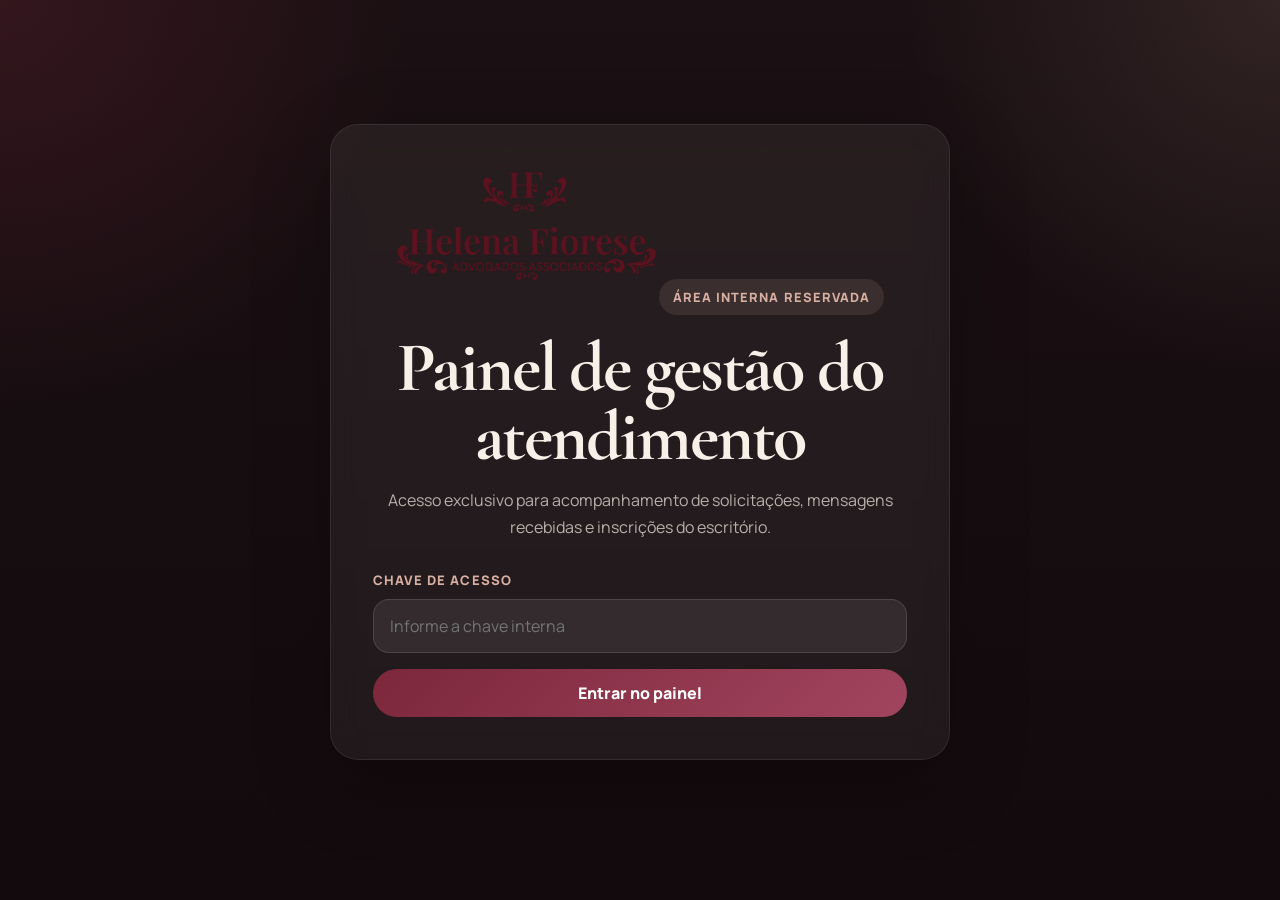
<file: admin.html>
<!DOCTYPE html>
<html lang="pt-BR">
  <head>
    <meta charset="UTF-8" />
    <meta name="viewport" content="width=device-width, initial-scale=1.0" />
    <meta name="robots" content="noindex, nofollow" />
    <title>Área Interna | Helena Fiorese</title>
    <link rel="preconnect" href="https://fonts.googleapis.com" />
    <link rel="preconnect" href="https://fonts.gstatic.com" crossorigin />
    <link
      href="https://fonts.googleapis.com/css2?family=Cormorant+Garamond:wght@500;600;700&family=Manrope:wght@400;500;600;700;800&display=swap"
      rel="stylesheet"
    />
    <link rel="icon" type="image/png" href="assets/logo-mark.png" />
    <link rel="stylesheet" href="admin.css" />
  </head>
  <body>
    <main class="admin-shell">
      <section class="admin-login" id="admin-login">
        <div class="admin-card">
          <img class="admin-logo" src="assets/logo-primary.png" alt="Helena Fiorese Advogados Associados" />
          <span class="admin-eyebrow">Área interna reservada</span>
          <h1>Painel de gestão do atendimento</h1>
          <p>
            Acesso exclusivo para acompanhamento de solicitações, mensagens recebidas e inscrições
            do escritório.
          </p>

          <form id="admin-access-form" class="admin-form" novalidate>
            <label class="admin-field">
              <span>Chave de acesso</span>
              <input type="password" name="accessKey" placeholder="Informe a chave interna" required />
            </label>
            <button class="admin-button" type="submit">Entrar no painel</button>
            <div id="admin-access-feedback" class="admin-feedback" aria-live="polite"></div>
          </form>
        </div>
      </section>

      <section class="admin-dashboard is-hidden" id="admin-dashboard">
        <header class="dashboard-header">
          <div>
            <span class="admin-eyebrow">Gestão interna</span>
            <h2>Visão geral do atendimento</h2>
            <p>Consulte registros recentes e atualize o andamento das solicitações recebidas.</p>
          </div>
          <div class="dashboard-actions">
            <button class="admin-button admin-button-ghost" id="admin-refresh" type="button">Atualizar</button>
            <button class="admin-button admin-button-ghost" id="admin-logout" type="button">Sair</button>
          </div>
        </header>

        <section class="stats-grid" id="admin-stats"></section>

        <section class="panel-grid">
          <article class="panel-card panel-wide">
            <div class="panel-head">
              <h3>Solicitações jurídicas</h3>
              <p>Visualize protocolos, acompanhe urgências e atualize o status do atendimento.</p>
            </div>
            <div class="panel-list" id="admin-consultations"></div>
          </article>

          <article class="panel-card">
            <div class="panel-head">
              <h3>Mensagens recebidas</h3>
              <p>Contatos enviados pelo formulário principal do site.</p>
            </div>
            <div class="panel-list panel-list-compact" id="admin-contacts"></div>
          </article>

          <article class="panel-card">
            <div class="panel-head">
              <h3>Newsletter</h3>
              <p>Inscrições recentes para conteúdo e comunicação do escritório.</p>
            </div>
            <div class="panel-list panel-list-compact" id="admin-newsletter"></div>
          </article>
        </section>
      </section>
    </main>

    <script src="admin.js"></script>
  </body>
</html>
</file>
<file: admin.css>
:root {
  --bg: #160d10;
  --bg-soft: #231418;
  --surface: rgba(255, 255, 255, 0.06);
  --surface-strong: rgba(255, 255, 255, 0.92);
  --surface-soft: rgba(255, 255, 255, 0.84);
  --text: #f8efe8;
  --text-soft: rgba(248, 239, 232, 0.7);
  --ink: #23161a;
  --ink-soft: #6d5d63;
  --accent: #7c273b;
  --accent-light: #d7b0a1;
  --line: rgba(255, 255, 255, 0.08);
  --line-light: rgba(79, 35, 45, 0.1);
  --success: #225a45;
  --danger: #8b3046;
  --container: min(1240px, calc(100vw - 40px));
  --radius-lg: 28px;
  --radius-md: 20px;
  --radius-sm: 16px;
}

* {
  box-sizing: border-box;
}

body {
  margin: 0;
  min-height: 100vh;
  background:
    radial-gradient(circle at top left, rgba(124, 39, 59, 0.26), transparent 26%),
    radial-gradient(circle at top right, rgba(215, 176, 161, 0.12), transparent 24%),
    linear-gradient(180deg, #1b1013 0%, #120a0d 100%);
  color: var(--text);
  font-family: "Manrope", sans-serif;
}

button,
input,
textarea,
select {
  font: inherit;
}

.is-hidden {
  display: none !important;
}

.admin-shell {
  width: var(--container);
  margin: 0 auto;
  padding: 40px 0 56px;
}

.admin-login {
  min-height: calc(100vh - 96px);
  display: grid;
  place-items: center;
}

.admin-card,
.panel-card,
.stat-card {
  border: 1px solid var(--line);
  border-radius: var(--radius-lg);
  backdrop-filter: blur(14px);
  box-shadow: 0 24px 80px rgba(0, 0, 0, 0.22);
}

.admin-card {
  width: min(100%, 620px);
  padding: 42px;
  background: rgba(255, 255, 255, 0.06);
  text-align: center;
}

.admin-logo {
  width: min(260px, 100%);
  margin: 0 auto 22px;
}

.admin-eyebrow {
  display: inline-flex;
  padding: 9px 14px;
  border-radius: 999px;
  background: rgba(215, 176, 161, 0.12);
  color: var(--accent-light);
  font-size: 0.8rem;
  font-weight: 800;
  text-transform: uppercase;
  letter-spacing: 0.08em;
}

.admin-card h1,
.dashboard-header h2,
.panel-head h3 {
  margin: 18px 0 12px;
  font-family: "Cormorant Garamond", serif;
  line-height: 0.98;
  letter-spacing: -0.03em;
}

.admin-card h1 {
  font-size: clamp(2.8rem, 6vw, 4.4rem);
}

.dashboard-header h2 {
  font-size: clamp(2.6rem, 5vw, 4rem);
}

.admin-card p,
.dashboard-header p,
.panel-head p,
.stat-card span,
.admin-item p,
.admin-item small,
.update-form label {
  color: var(--text-soft);
  line-height: 1.7;
}

.admin-form,
.update-form {
  display: grid;
  gap: 16px;
}

.admin-form {
  margin-top: 30px;
}

.admin-field {
  display: grid;
  gap: 10px;
  text-align: left;
}

.admin-field span {
  font-size: 0.82rem;
  text-transform: uppercase;
  letter-spacing: 0.08em;
  font-weight: 800;
  color: var(--accent-light);
}

.admin-field input,
.admin-field select,
.admin-field textarea {
  width: 100%;
  border: 1px solid rgba(255, 255, 255, 0.12);
  border-radius: 16px;
  padding: 15px 16px;
  background: rgba(255, 255, 255, 0.08);
  color: var(--text);
}

.admin-field input:focus,
.admin-field select:focus,
.admin-field textarea:focus {
  outline: none;
  border-color: rgba(215, 176, 161, 0.36);
  box-shadow: 0 0 0 4px rgba(215, 176, 161, 0.08);
}

.admin-button {
  display: inline-flex;
  align-items: center;
  justify-content: center;
  min-height: 48px;
  padding: 0 20px;
  border: 0;
  border-radius: 999px;
  background: linear-gradient(135deg, var(--accent) 0%, #a1455e 100%);
  color: #fff;
  font-weight: 800;
  cursor: pointer;
}

.admin-button:disabled {
  opacity: 0.7;
  cursor: wait;
}

.admin-button-ghost {
  border: 1px solid rgba(255, 255, 255, 0.12);
  background: rgba(255, 255, 255, 0.08);
}

.admin-feedback {
  display: none;
  padding: 14px 16px;
  border-radius: 16px;
  text-align: left;
}

.admin-feedback.is-visible {
  display: block;
}

.admin-feedback.is-error {
  background: rgba(139, 48, 70, 0.14);
  color: #ffd8df;
}

.admin-feedback.is-success {
  background: rgba(34, 90, 69, 0.14);
  color: #def6ea;
}

.dashboard-header {
  display: flex;
  align-items: end;
  justify-content: space-between;
  gap: 22px;
  margin-bottom: 28px;
}

.dashboard-actions {
  display: flex;
  flex-wrap: wrap;
  gap: 12px;
}

.stats-grid,
.panel-grid {
  display: grid;
  gap: 22px;
}

.stats-grid {
  grid-template-columns: repeat(4, minmax(0, 1fr));
  margin-bottom: 22px;
}

.stat-card {
  padding: 24px;
  background: rgba(255, 255, 255, 0.06);
}

.stat-card strong {
  display: block;
  margin-bottom: 8px;
  font-size: clamp(2rem, 4vw, 3rem);
  font-family: "Cormorant Garamond", serif;
}

.panel-grid {
  grid-template-columns: 1.2fr 0.8fr;
}

.panel-wide {
  grid-row: span 2;
}

.panel-card {
  padding: 26px;
  background: rgba(255, 255, 255, 0.06);
}

.panel-head {
  margin-bottom: 18px;
}

.panel-head h3 {
  font-size: 2.2rem;
}

.panel-list {
  display: grid;
  gap: 16px;
}

.panel-list-compact {
  max-height: 760px;
  overflow: auto;
  padding-right: 4px;
}

.admin-item {
  padding: 20px;
  border-radius: 18px;
  background: rgba(255, 255, 255, 0.92);
  color: var(--ink);
  border: 1px solid var(--line-light);
}

.admin-item-header {
  display: flex;
  align-items: start;
  justify-content: space-between;
  gap: 16px;
  margin-bottom: 12px;
}

.admin-item h4 {
  margin: 0;
  font-size: 1.05rem;
}

.admin-item p {
  margin: 0 0 10px;
  color: var(--ink-soft);
}

.admin-item small {
  display: block;
  color: var(--ink-soft);
}

.pill {
  display: inline-flex;
  align-items: center;
  padding: 7px 10px;
  border-radius: 999px;
  font-size: 0.75rem;
  font-weight: 800;
  text-transform: uppercase;
  letter-spacing: 0.06em;
}

.pill.status {
  background: rgba(124, 39, 59, 0.08);
  color: var(--accent);
}

.pill.urgency {
  background: rgba(35, 22, 26, 0.08);
  color: #3f2c33;
}

.admin-meta {
  display: grid;
  gap: 6px;
  margin-bottom: 14px;
}

.update-form {
  margin-top: 14px;
  padding-top: 16px;
  border-top: 1px solid rgba(79, 35, 45, 0.08);
}

.update-form-grid {
  display: grid;
  grid-template-columns: 220px 1fr auto;
  gap: 12px;
  align-items: end;
}

.empty-state {
  padding: 28px;
  border-radius: 20px;
  background: rgba(255, 255, 255, 0.05);
  color: var(--text-soft);
  text-align: center;
}

@media (max-width: 1100px) {
  .stats-grid,
  .panel-grid {
    grid-template-columns: repeat(2, minmax(0, 1fr));
  }

  .panel-wide {
    grid-row: auto;
    grid-column: span 2;
  }

  .update-form-grid {
    grid-template-columns: 1fr;
  }
}

@media (max-width: 760px) {
  .admin-shell {
    width: min(100vw - 24px, 1240px);
    padding-top: 24px;
  }

  .dashboard-header,
  .stats-grid,
  .panel-grid {
    grid-template-columns: 1fr;
  }

  .dashboard-header {
    align-items: start;
  }

  .panel-wide {
    grid-column: auto;
  }

  .admin-card,
  .panel-card,
  .stat-card {
    padding: 22px;
  }
}
</file>
